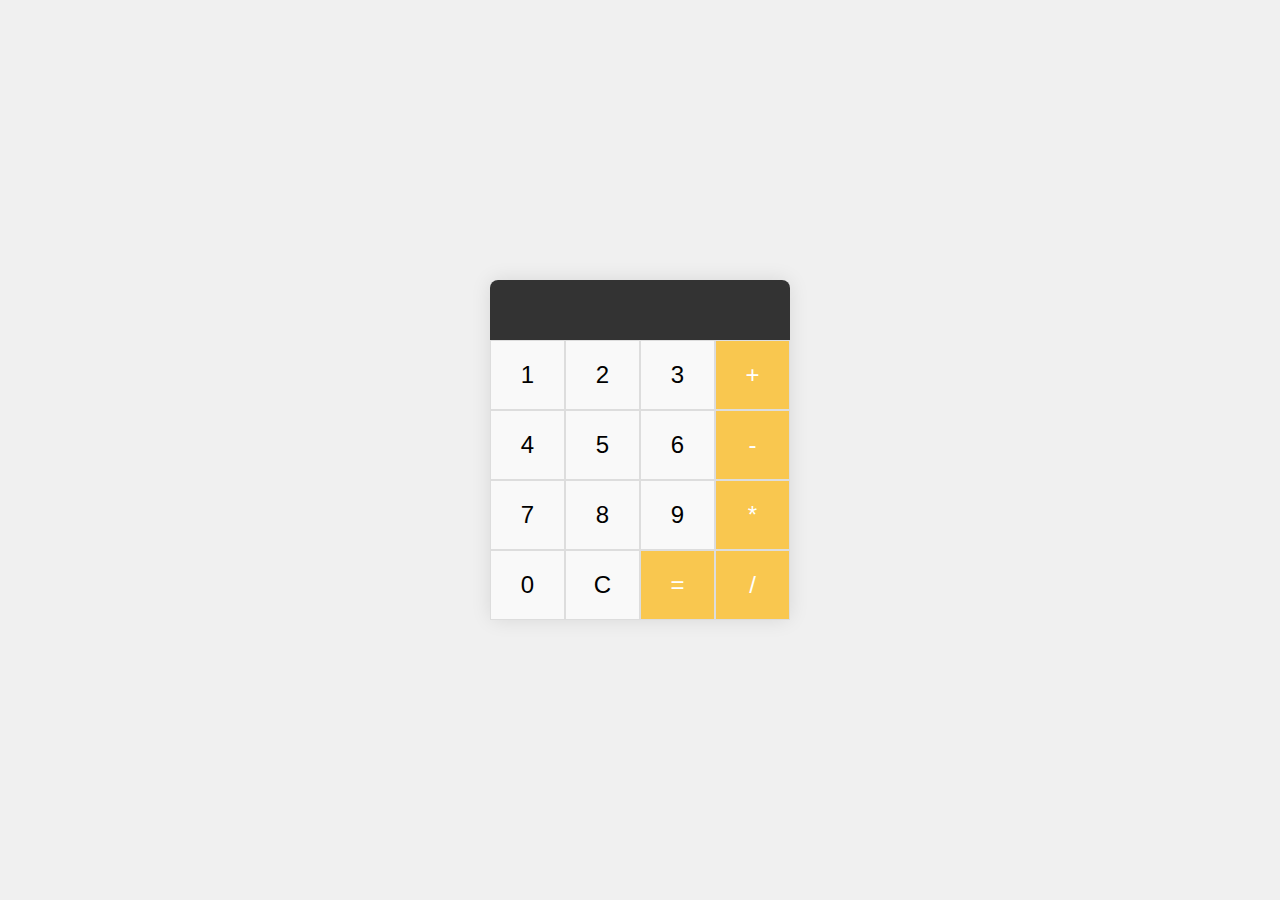
<file: calculator/index.html>
<!DOCTYPE html>
<html lang="en">
<head>
    <meta charset="UTF-8">
    <meta name="viewport" content="width=device-width, initial-scale=1.0">
    <title>Calculator</title>
    <link rel="stylesheet" href="style.css">
</head>
<body>
    <div class="calculator">
        <div class="display" id="display"></div>
        <div class="buttons">
            <button class="button" onclick="appendNumber('1')">1</button>
            <button class="button" onclick="appendNumber('2')">2</button>
            <button class="button" onclick="appendNumber('3')">3</button>
            <button class="button operator" onclick="setOperator('+')">+</button>
            <button class="button" onclick="appendNumber('4')">4</button>
            <button class="button" onclick="appendNumber('5')">5</button>
            <button class="button" onclick="appendNumber('6')">6</button>
            <button class="button operator" onclick="setOperator('-')">-</button>
            <button class="button" onclick="appendNumber('7')">7</button>
            <button class="button" onclick="appendNumber('8')">8</button>
            <button class="button" onclick="appendNumber('9')">9</button>
            <button class="button operator" onclick="setOperator('*')">*</button>
            <button class="button" onclick="appendNumber('0')">0</button>
            <button class="button" onclick="clearDisplay()">C</button>
            <button class="button operator" onclick="calculateResult()">=</button>
            <button class="button operator" onclick="setOperator('/')">/</button>
        </div>
    </div>
    <script src="script.js"></script>
</body>
</html>
</file>
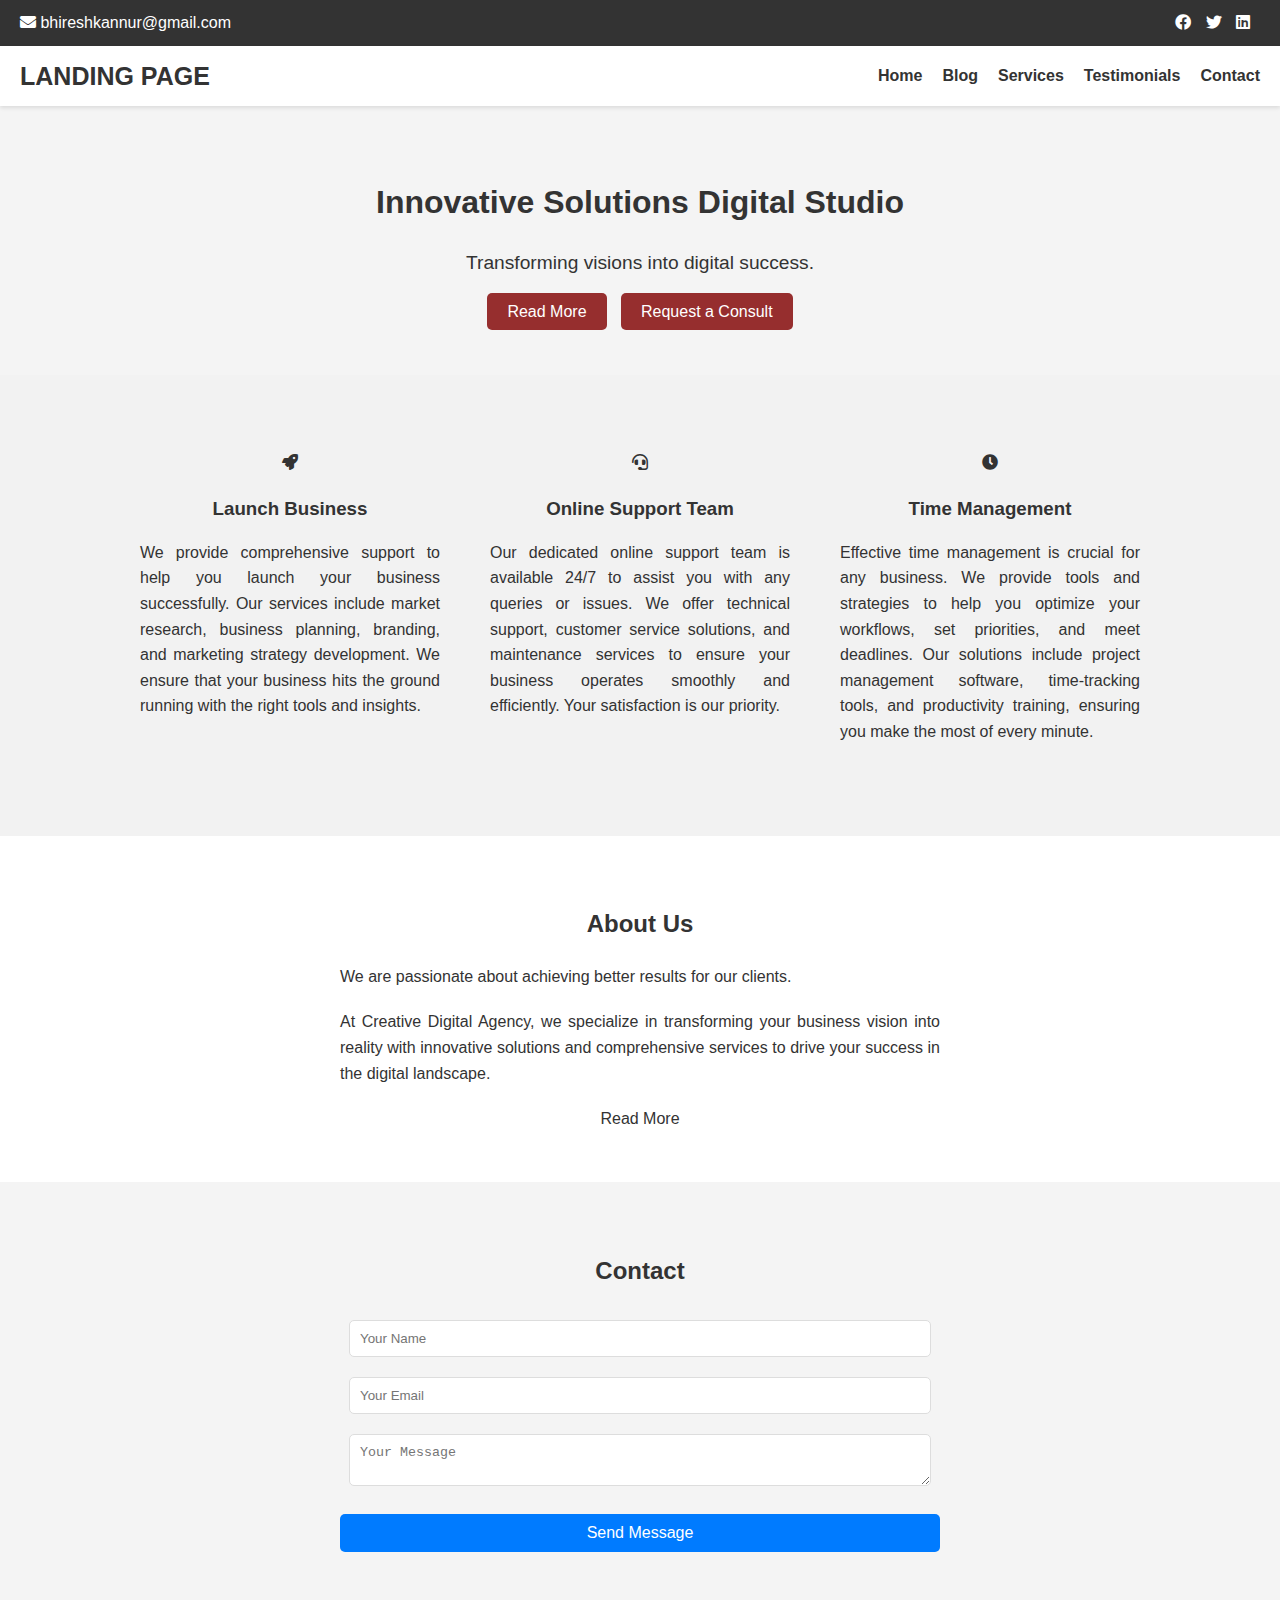
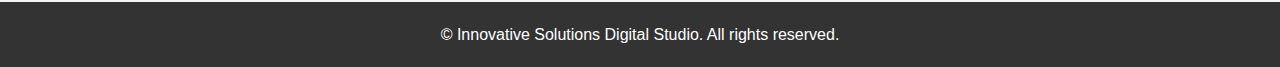
<file: landingpage/index.html>
<!DOCTYPE html>
<html lang="en">
<head>
    <meta charset="UTF-8">
    <meta name="viewport" content="width=device-width, initial-scale=1.0">
    <title>Innovative Solutions Digital Studio</title>
    <link rel="stylesheet" href="style.css">
    <link rel="stylesheet" href="https://cdnjs.cloudflare.com/ajax/libs/font-awesome/5.15.3/css/all.min.css">
</head>
<body>
    <!-- Header Section -->
    <header>
        <div class="top-bar">
            <div class="contact-info">
                <span><i class="fas fa-envelope"></i> bhireshkannur@gmail.com</span>
            </div>
            <div class="social-media">
                <a href="#"><i class="fab fa-facebook"></i></a>
                <a href="#"><i class="fab fa-twitter"></i></a>
                <a href="#"><i class="fab fa-linkedin"></i></a>
            </div>
        </div>
        <nav class="navbar">
            <div class="logo">LANDING PAGE</div>
            <div id="navbar">
                <a href="#">Home</a>
                <a href="#">Blog</a>
                <a href="#">Services</a>
                <a href="#">Testimonials</a>
                <a href="#">Contact</a>
            </div>
        </nav>
        <div class="header-content">
            <h1>Innovative Solutions Digital Studio</h1>
            <p>Transforming visions into digital success.</p>
            <a href="#" class="btn">Read More</a>
            <a href="#" class="btn">Request a Consult</a>
        </div>
    </header>

    <!-- Services Section -->
    <section class="services">
        <div class="service">
            <i class="fas fa-rocket"></i>
            <h3>Launch Business</h3>
            <p id="serve">We provide comprehensive support to help you launch your business successfully. Our services include market research, business planning, branding, and marketing strategy development. We ensure that your business hits the ground running with the right tools and insights.</p>
        </div>
        <div class="service">
            <i class="fas fa-headset"></i>
            <h3>Online Support Team</h3>
            <p id="serve">Our dedicated online support team is available 24/7 to assist you with any queries or issues. We offer technical support, customer service solutions, and maintenance services to ensure your business operates smoothly and efficiently. Your satisfaction is our priority.</p>
        </div>
        <div class="service">
            <i class="fas fa-clock"></i>
            <h3>Time Management</h3>
            <p id="serve">Effective time management is crucial for any business. We provide tools and strategies to help you optimize your workflows, set priorities, and meet deadlines. Our solutions include project management software, time-tracking tools, and productivity training, ensuring you make the most of every minute.</p>
        </div>
    </section>

    <!-- About Us Section -->
    <section class="about-us">
        <h2>About Us</h2>
        <p>We are passionate about achieving better results for our clients.</p>
        <p id="serve">At Creative Digital Agency, we specialize in transforming your business vision into reality with innovative solutions and comprehensive services to drive your success in the digital landscape.</p>
        <a href="#" class="btn">Read More</a>
    </section>

    <!-- Contact Section -->
    <section class="contact">
        <div class="container">
            <h2>Contact</h2>
            <form action="#">
                <input type="text" placeholder="Your Name" required>
                <input type="email" placeholder="Your Email" required>
                <textarea placeholder="Your Message" required></textarea>
                <button type="submit" class="btn">Send Message</button>
            </form>
        </div>
    </section>

    <!-- Footer Section -->
    <footer>
        <p>&copy; Innovative Solutions Digital Studio. All rights reserved.</p>
    </footer>
</body>
</html>
</file>
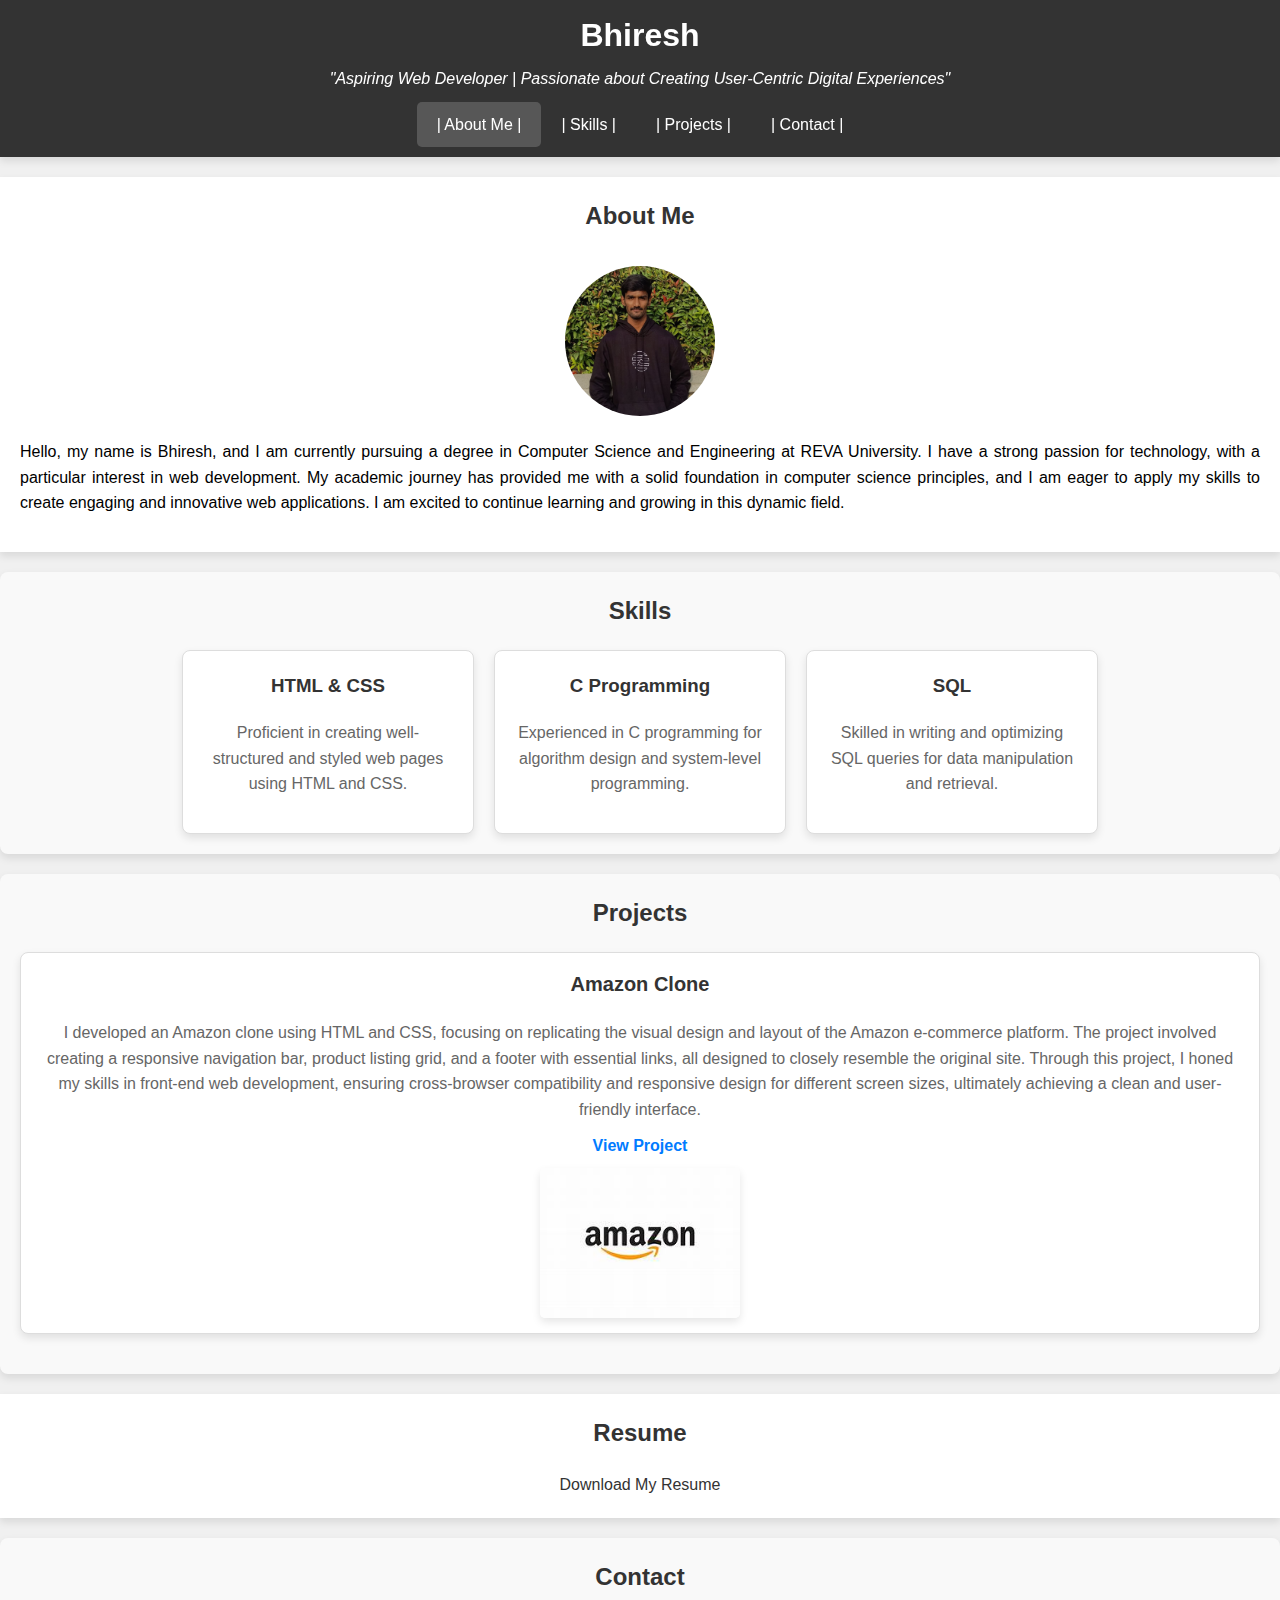
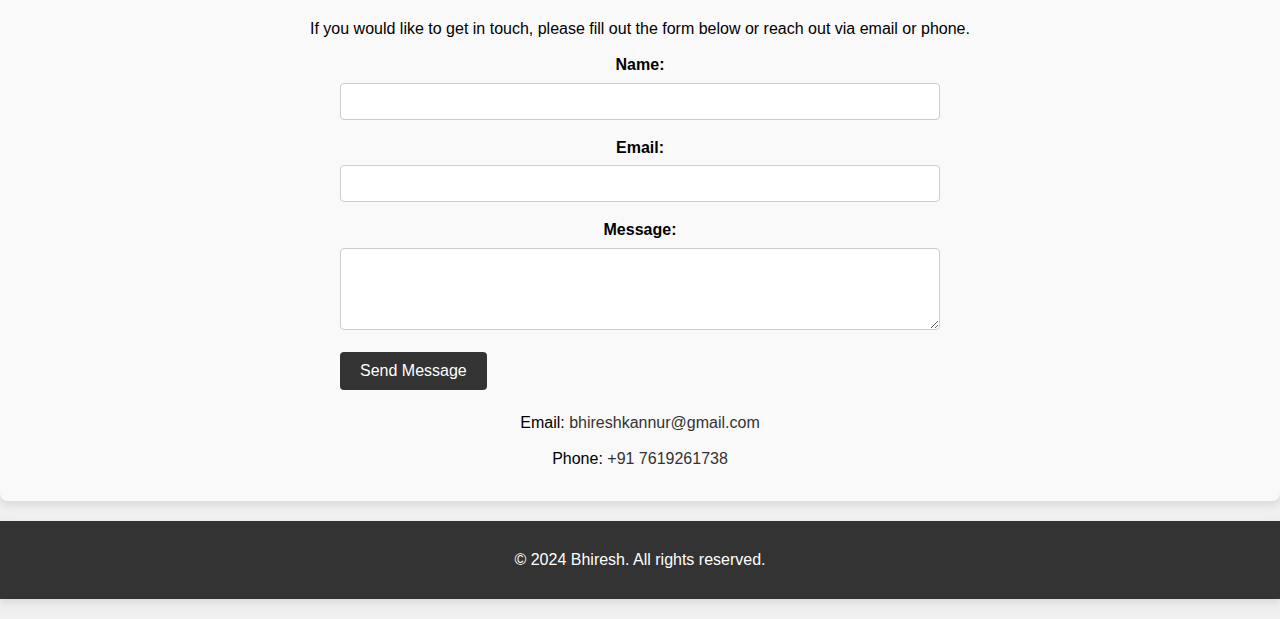
<file: portfolio/index.html>
<!DOCTYPE html>
<html lang="en">
<head>
    <meta charset="UTF-8">
    <meta name="viewport" content="width=device-width, initial-scale=1.0">
    <title>Portfolio</title>
    <link rel="stylesheet" href="style.css">
</head>
<body>
    <!-- Header Section -->
    <header>
        <h1>Bhiresh</h1>
        <p>"Aspiring Web Developer | Passionate about Creating User-Centric Digital Experiences"</p>
        <div class="navbar-nav">
            <a class="nav-link-active" href="#about">| About Me |</a>
            <a class="nav-link" href="#skills">| Skills |</a>
            <a class="nav-link" href="#projects">| Projects |</a>
            <a class="nav-link" href="#contact">| Contact |</a>
        </div>
    </header>

    <!-- About Section -->
    <section id="about">
        <h2>About Me</h2>
        <img src="myphoto.jpg" alt="Bhiresh">
        <p id="aboutme">Hello, my name is Bhiresh, and I am currently pursuing a degree in Computer Science and Engineering at REVA University. I have a strong passion for technology, with a particular interest in web development. My academic journey has provided me with a solid foundation in computer science principles, and I am eager to apply my skills to create engaging and innovative web applications. I am excited to continue learning and growing in this dynamic field.</p>
    </section>

    <!-- Skills Section -->
    <section id="skills">
        <h2>Skills</h2>
        <div class="skills-container">
            <div class="skill-card">
                <h3>HTML & CSS</h3>
                <p>Proficient in creating well-structured and styled web pages using HTML and CSS.</p>
            </div>
            <div class="skill-card">
                <h3>C Programming</h3>
                <p>Experienced in C programming for algorithm design and system-level programming.</p>
            </div>
            <div class="skill-card">
                <h3>SQL</h3>
                <p>Skilled in writing and optimizing SQL queries for data manipulation and retrieval.</p>
            </div>
        </div>
    </section>

<!-- Projects Section -->
<section id="projects">
    <h2>Projects</h2>

    <div class="project">
        <h3>Amazon Clone</h3>
        <p>I developed an Amazon clone using HTML and CSS, focusing on replicating the visual design and layout of the Amazon e-commerce platform. The project involved creating a responsive navigation bar, product listing grid, and a footer with essential links, all designed to closely resemble the original site. Through this project, I honed my skills in front-end web development, ensuring cross-browser compatibility and responsive design for different screen sizes, ultimately achieving a clean and user-friendly interface.</p>
        <a href="https://github.com/BhireshTech/amazonclone.git" target="_blank">View Project</a>
        <img src="amazon_logo.jpeg" alt="Amazon Clone">
    </div>

</section>

    <!-- Resume Section -->
    <section id="resume">
        <h2>Resume</h2>
        <a href="resume.docx" download>Download My Resume</a>
    </section>

    <!-- Contact Section -->
    <section id="contact">
        <h2>Contact</h2>
        <p>If you would like to get in touch, please fill out the form below or reach out via email or phone.</p>
        
        <!-- Contact Form -->
        <form action="mailto:bhireshkannur@gmail.com" method="post" enctype="text/plain">
            <div class="form-group">
                <label for="name">Name:</label>
                <input type="text" id="name" name="name" required>
            </div>
            <div class="form-group">
                <label for="email">Email:</label>
                <input type="email" id="email" name="email" required>
            </div>
            <div class="form-group">
                <label for="message">Message:</label>
                <textarea id="message" name="message" rows="4" required></textarea>
            </div>
            <button type="submit">Send Message</button>
        </form>
        
        <div class="contact-info">
            <p>Email: <a href="mailto:bhireshkannur@gmail.com">bhireshkannur@gmail.com</a></p>
            <p>Phone: <a href="tel:+917619261738">+91 7619261738</a></p>
        </div>
    </section>

    <!-- Footer -->
    <footer>
        <p>&copy; 2024 Bhiresh. All rights reserved.</p>
    </footer>
</body>
</html>
</file>
<file: calculator/style.css>
/* styles.css */
body {
    display: flex;
    justify-content: center;
    align-items: center;
    height: 100vh;
    background-color: #f0f0f0;
    margin: 0;
    font-family: Arial, sans-serif;
}

.calculator {
    background-color: #fff;
    border-radius: 8px;
    box-shadow: 0 0 20px rgba(0, 0, 0, 0.1);
    width: 300px;
}

.display {
    background-color: #333;
    color: #fff;
    text-align: right;
    padding: 20px;
    font-size: 2em;
    border-top-left-radius: 8px;
    border-top-right-radius: 8px;
    box-sizing: border-box;
    min-height: 60px;
}

.buttons {
    display: grid;
    grid-template-columns: repeat(4, 1fr);
}

.button {
    padding: 20px;
    font-size: 1.5em;
    border: 1px solid #ddd;
    cursor: pointer;
    background-color: #f9f9f9;
}

.button:active {
    background-color: #ddd;
}

.operator {
    background-color: #f9c74f;
    color: #fff;
}

.operator:active {
    background-color: #f08a0a;
}
</file>
<file: landingpage/style.css>
body {
    font-family: Arial, sans-serif;
    line-height: 1.6;
    margin: 0;
    padding: 0;
    background-color: #f4f4f4;
    color: #333;
}

.header-content, .services, .about-us {
    text-align: center;
    padding: 50px 20px;
}

.header-content h1 {
    font-size: 2em;
    margin-bottom: 20px;
}

.header-content p {
    font-size: 1.2em;
    margin-bottom: 20px;
}

.header-content .btn {
    padding: 10px 20px;
    background: #962e2e;
    color: white;
    text-decoration: none;
    margin: 5px;
    border-radius: 5px; 
}

.services {
    background: #f2f2f2;
    display: flex;
    flex-wrap: wrap; 
    justify-content: center;
}

.services .service {
    width: 300px;
    margin: 25px;
}

.services .service h3 {
    margin-bottom: 10px;
}

.services .service p {
    font-size: 1em;
    text-align: justify; 
}

.about-us {
    background: #ffffff;
}

.about-us p {
    max-width: 600px;
    margin: 20px auto;
    text-align: justify;
}

footer {
    background: #333;
    color: white;
    text-align: center;
    padding: 20px;
}

footer p {
    margin: 0;
}

a {
    text-decoration: none;
    color: inherit; 
}

.logo {
    font-size: 25px;
    font-weight: bold;
}

.navbar {
    display: flex;
    justify-content: space-between;
    align-items: center;
    padding: 10px 20px;
    background: #fff;
    box-shadow: 0 2px 4px rgba(0, 0, 0, 0.1); 
}

.navbar #navbar {
    display: flex;
    gap: 20px;
}

.navbar #navbar a {
    color: #333;
    font-weight: bold;
}

.contact {
    padding: 50px;
    text-align: center;
}

.contact h2 {
    margin-bottom: 30px;
}

.contact form {
    max-width: 600px;
    margin: 0 auto;
}

.contact input, .contact textarea {
    width: calc(100% - 40px);
    padding: 10px;
    margin-bottom: 20px;
    border: 1px solid #ddd;
    border-radius: 5px;
}

.contact button {
    width: 100%;
    padding: 10px;
    border: none;
    border-radius: 5px;
    background-color: #007BFF;
    color: #fff;
    font-size: 16px;
    cursor: pointer;
}

.contact button:hover {
    background-color: #0056b3;
}

p {
    text-align: center;
}

#serve {
    text-align: justify;
}

#us {
    text-align: justify;
}

.top-bar {
    display: flex;
    justify-content: space-between;
    align-items: center;
    background: #333;
    color: white;
    padding: 10px 20px;
}

.contact-info span, .social-media a {
    color: white;
    margin-right: 10px;
}
</file>
<file: portfolio/style.css>
body {
    font-family: Arial, sans-serif;
    margin: 0;
    padding: 0;
    line-height: 1.6;
    background-color: #f0f0f0;
}

header, section, footer {
    padding: 20px;
    text-align: center;
    background-color: white;
    margin-bottom: 20px;
    box-shadow: 0 4px 8px rgba(0, 0, 0, 0.1);
}

header {
    position: sticky;
    top: 0;
    z-index: 1000;
    background-color: #333;
    color: white;
    padding: 10px 0;
}

header h1 {
    margin: 0;
    font-size: 2em;
}

header p {
    font-style: italic;
    margin: 5px 0;
}

.navbar-nav {
    display: flex;
    justify-content: center;
    margin-top: 10px;
}

.nav-link, .nav-link-active {
    color: white;
    text-decoration: none;
    padding: 10px 20px;
    transition: background-color 0.3s;
}

.nav-link:hover, .nav-link-active {
    background-color: #575757;
    border-radius: 5px;
}

section h2 {
    margin-top: 0;
    font-size: 1.5em;
    color: #333;
}

#about img {
    border-radius: 50%;
    width: 150px;
    height: 150px;
    margin-top: 10px;
}

ul {
    list-style-type: none;
    padding: 0;
}

ul li {
    background-color: #e4e4e4;
    margin: 10px 0;
    padding: 10px;
    border-radius: 5px;
}

ul li:hover {
    background-color: #d4d4d4;
}

.project {
    margin: 20px 0;
}

.project img {
    max-width: 100%;
    height: auto;
    border-radius: 5px;
    box-shadow: 0 4px 8px rgba(0, 0, 0, 0.1);
}

footer {
    background-color: #333;
    color: #fff;
    padding: 10px 0;
}

#aboutme {
    text-align: justify;
}

a {
    color: #333;
    text-decoration: none;
}

a:hover {
    color: #000;
    text-decoration: underline;
}

#skills {
    background-color: #f9f9f9;
    padding: 20px;
    border-radius: 8px;
    box-shadow: 0 4px 8px rgba(0, 0, 0, 0.1);
}

#skills h2 {
    margin-top: 0;
    font-size: 1.5em;
    color: #333;
}

.skills-container {
    display: flex;
    flex-wrap: wrap;
    gap: 20px;
    justify-content: center;
}

.skill-card {
    background-color: white;
    border: 1px solid #ddd;
    border-radius: 8px;
    padding: 20px;
    width: 250px;
    box-shadow: 0 4px 8px rgba(0, 0, 0, 0.1);
    text-align: center;
    transition: transform 0.3s, box-shadow 0.3s;
}

.skill-card:hover {
    transform: scale(1.05);
    box-shadow: 0 6px 12px rgba(0, 0, 0, 0.2);
}

.skill-card h3 {
    margin-top: 0;
    color: #333;
}

.skill-card p {
    color: #666;
}

#projects {
    background-color: #f9f9f9;
    padding: 20px;
    border-radius: 8px;
    box-shadow: 0 4px 8px rgba(0, 0, 0, 0.1);
}

#projects h2 {
    margin-top: 0;
    font-size: 1.5em;
    color: #333;
}

.project {
    margin: 20px 0;
    padding: 15px;
    background-color: white;
    border: 1px solid #ddd;
    border-radius: 8px;
    box-shadow: 0 4px 8px rgba(0, 0, 0, 0.1);
}

.project h3 {
    margin-top: 0;
    font-size: 1.25em;
    color: #333;
}

.project p {
    color: #666;
    margin-bottom: 10px;
}

.project a {
    display: inline-block;
    margin-bottom: 10px;
    color: #007bff;
    text-decoration: none;
    font-weight: bold;
}

.project a:hover {
    text-decoration: underline;
}

.project img {
    max-width: 60%; 
    height: 150px;
    border-radius: 5px;
    box-shadow: 0 4px 8px rgba(0, 0, 0, 0.1);
    display: block;
    margin: 0 auto;
}

#contact {
    background-color: #f9f9f9;
    padding: 20px;
    border-radius: 8px;
    box-shadow: 0 4px 8px rgba(0, 0, 0, 0.1);
}

#contact h2 {
    margin-top: 0;
    font-size: 1.5em;
}

#contact p {
    margin: 10px 0;
}

form {
    display: flex;
    flex-direction: column;
    align-items: flex-start;
    max-width: 600px;
    margin: 0 auto;
}

.form-group {
    margin-bottom: 15px;
    width: 100%;
}

label {
    display: block;
    margin-bottom: 5px;
    font-weight: bold;
}

input, textarea {
    width: 100%;
    padding: 10px;
    border: 1px solid #ccc;
    border-radius: 4px;
    box-sizing: border-box;
}

button {
    padding: 10px 20px;
    background-color: #333;
    color: white;
    border: none;
    border-radius: 4px;
    cursor: pointer;
    font-size: 1em;
}

button:hover {
    background-color: #575757;
}

.contact-info {
    margin-top: 20px;
}

.contact-info a {
    color: #333;
    text-decoration: none;
}

.contact-info a:hover {
    text-decoration: underline;
}
</file>
